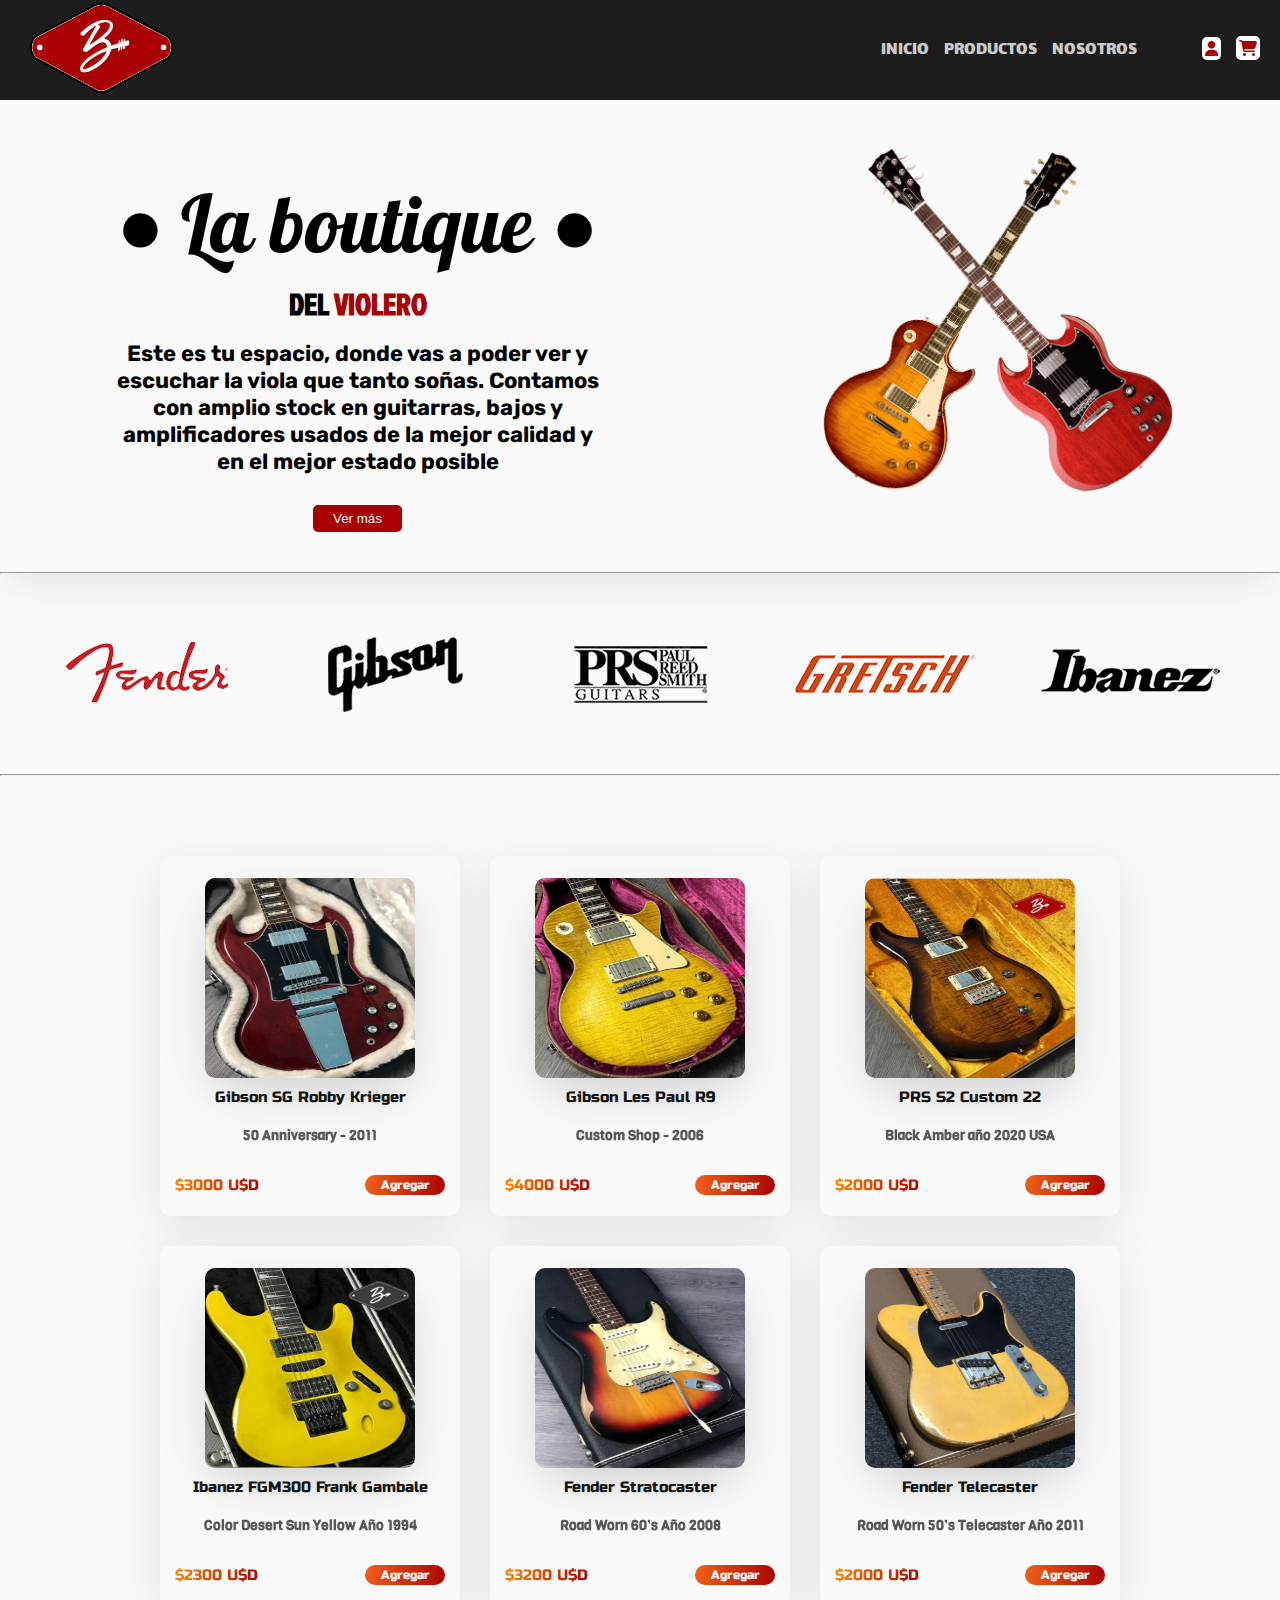
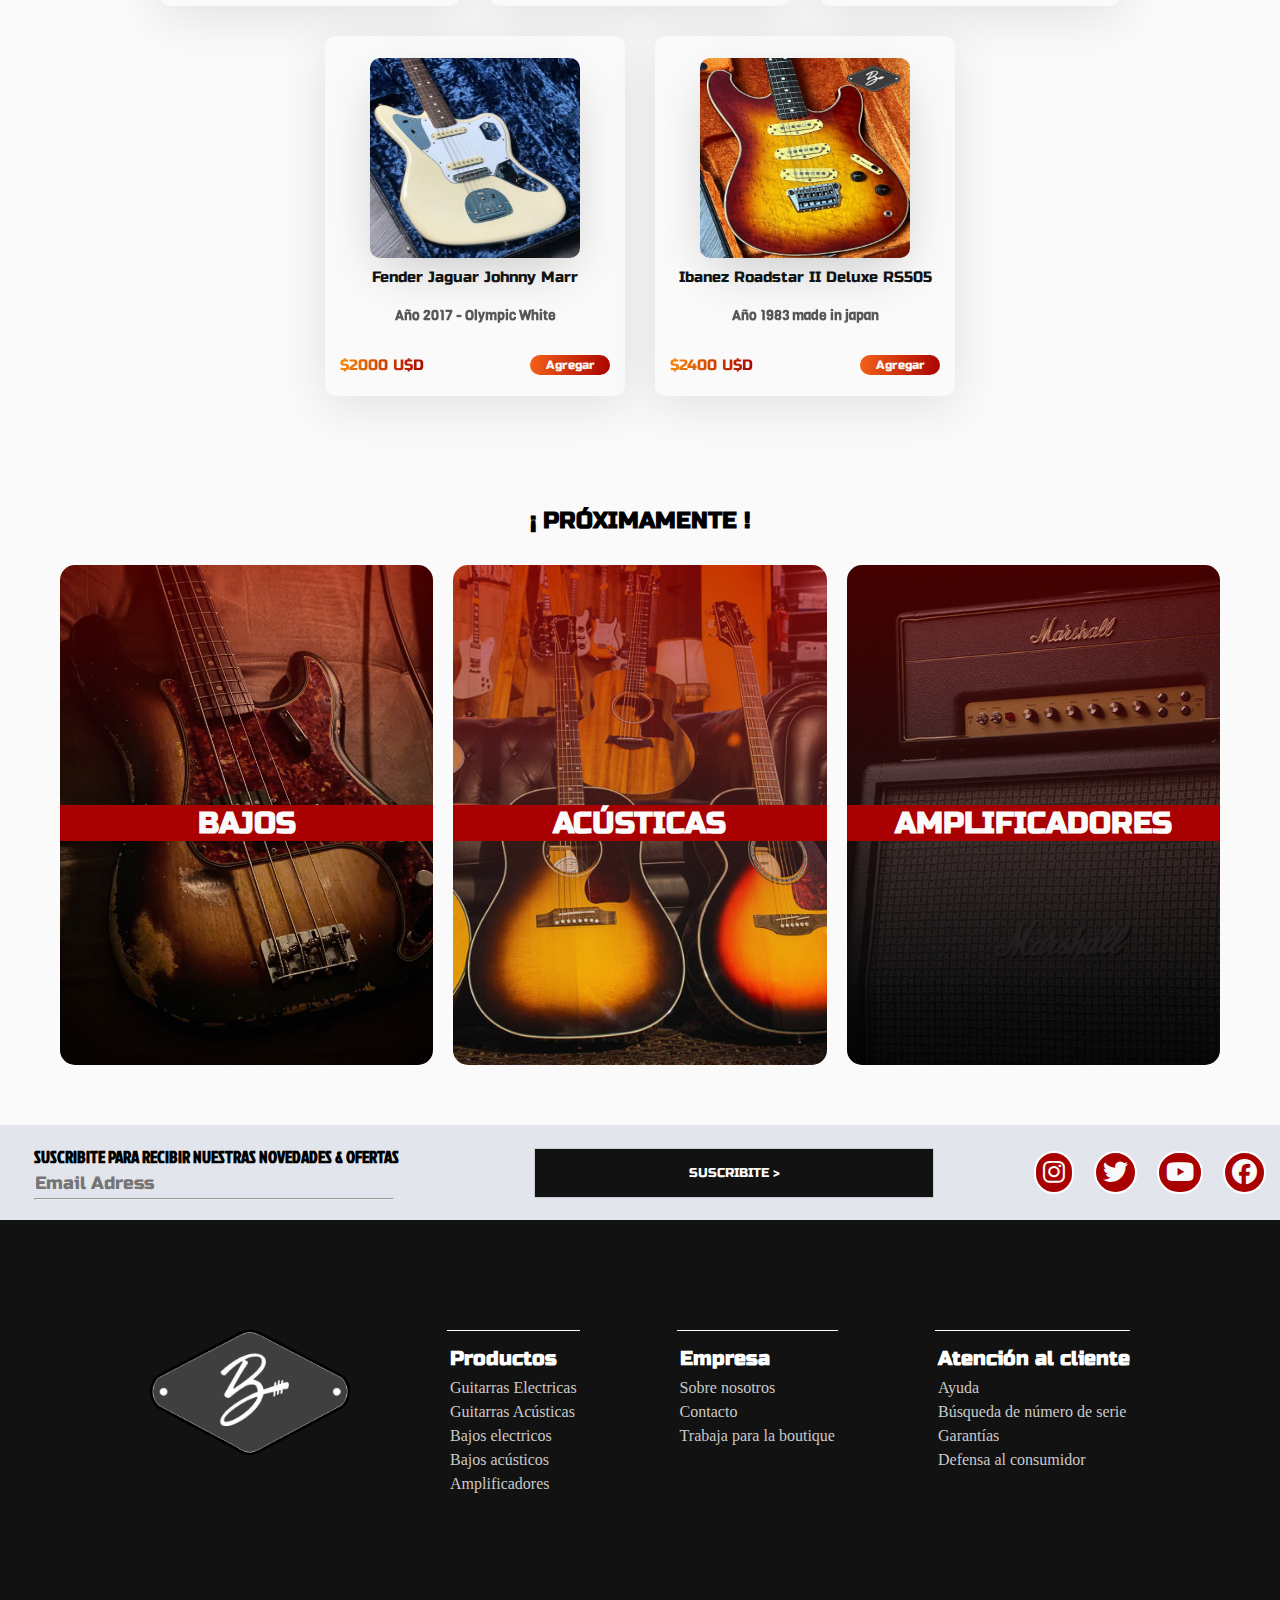
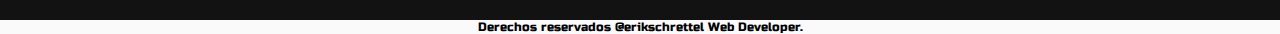
<file: index.html>
<!DOCTYPE html>
<html lang="en">

<head>
    <meta charset="UTF-8">
    <meta http-equiv="X-UA-Compatible" content="IE=edge">
    <meta name="viewport" content="width=device-width, initial-scale=1.0">
    <title>La boutique</title>
    <!-- CSS -->
    <link rel="stylesheet" href="./style.css">
    <link rel="stylesheet" href="./mediaqueries.css">
    <link rel="stylesheet" href="./animations.css">
    <!-- CDN de Font-Awesome -->
    <link rel="stylesheet" href="https://cdnjs.cloudflare.com/ajax/libs/font-awesome/6.1.1/css/all.min.css">
</head>
<body>
    <header class="header">
        <div class="logo-container">
            <img src="./assets/imgs/logo/logo2.png" alt="LaBoutique logo" class="header-logo" href="./index.html">
        </div>
        <!-- Navbar section -->
        <nav class="navbar">
            <div class="menu-label">
                <img src="/assets/imgs/menu.png" class="img-icon" alt="">
            </div>
            <ul class="navbar-list">
                <li><a class="navbar-links" href="./index.html">INICIO</a></li>
                <li><a class="navbar-links" href="#products">PRODUCTOS</a></li>
                <li><a class="navbar-links" href="./404.html">NOSOTROS</a></li>
                <li><a class="navbar-links hidden" href="./user.html">INICAR SESION</a></li>
                <li><a class="navbar-links hidden" href="./register.html">REGISTRARSE</a></li>

            </ul>

        <a href="/user.html"><button class="btn"><i class="fa-solid fa-user"></i></button></a>

        <div class="cart-label">
            <i class="fa-solid fa-cart-shopping cart-icon"></i>
        </div>

        <div class="cart">
            <h2>Tus compras</h2>
            <div class="cart-container"></div>
            <span class="divider"></span>
            <div class="cart-total">
                <p>Total:</p>
                <span class="total">Mucho</span>
            </div>
            <button class="btn-buy">Comprar</button>
            <button class="btn-delete">Vaciar carrito</button>
        </div>
        <div class="overlay"></div>
        </nav>   
    </header>

<hr class="hr">
    <!-- Container -->
    <main>
<!-- Hero -->
<section class="hero-section">
    <div class="description">
        <h1>● La boutique ●</h1>
        <h2>DEL <span>VIOLERO</span></h2>
        <h4>Este es tu espacio, donde vas a poder ver y escuchar la viola que tanto soñas. Contamos con amplio stock en guitarras, bajos y amplificadores usados de la mejor calidad y en el mejor estado posible 
        </h4>
        <a href="#new-products"><button class="btn-ver">Ver más</button></a>
    </div>
    <div class="hero-logo">
        <img src="./assets/imgs/guitars/hero-img.png" alt="gibsonsg" class="hero-img">
    </div>
</section>
<hr class="hr-2">
<section class="products" id="products">
    <div class="categories">
        <!-- <button class="category active">Todas</button> -->
        <button class="category fender" data-category="fender"></button>
        <button class="category gibson" data-category="gibson"></button>
        <button class="category prs" data-category="prs"></button>
        <button class="category gretsch" data-category="gretsch"></button>
        <button class="category ibanez" data-category="ibanez"></button>
    </div>
    <hr class="hr-2">
</section>


<div class="cards-container"></div>

<!-- Nuevos productos, aun no disponibles -->

<article class="new-products" id="new-products">
    <h3>¡ PRÓXIMAMENTE !</h3>
    <div class="next-products">
        <div class="bass-product"><h2>BAJOS</h2></div>
        <div class="acoustic-product"><h2>ACÚSTICAS</h2></div>
        <div class="amps-product"><h2>AMPLIFICADORES</h2></div>
    </div>
</article>

<!-- Sección para recibir novedades -->

<section class="news">
    <div class="form">
        <h3 class="h3">SUSCRIBITE PARA RECIBIR NUESTRAS NOVEDADES & OFERTAS</h3>
        <input type="email" name="email" id="email" placeholder="Email Adress">
        <label for="email"></label>
        <hr>
    </div>
    
    <div class="btn-subs">
        <a href="/register.html"><button type="submit">SUSCRIBITE ></button></a>
    </div>
    <div class="socials">
        
        <a href="https://www.instagram.com/laboutiquedelviolero/" target="_blank"><i class="fa-brands fa-instagram"></i></a>
        <a href="https://twitter.com" target="_blank"><i class="fa-brands fa-twitter"></i></a>
        <a href="https://youtube.com" target="_blank"><i class="fa-brands fa-youtube"></i></a>
        <a href="https://www.facebook.com/laboutiquedelviolero" target="_blank"><i class="fa-brands fa-facebook"></i></a>
        <a href="https://whatsapp.com" target="_blank"><i class="fa-brands fa-whatsapp"></i></a>
    </div>

</section>
</main>


    <!-- Footer -->
    <footer class="footer">
    <div class="description-footer">
        <div class="logo-footer">
            <a href="/index.html"><img src="/assets/imgs/logo/logo3.png" alt=""></a>
        </div>

        <!-- Listas desordenadas -->
        <div class="ul-1">
            <hr class="hr-final">
            <h5>Productos</h5>
            <ul>
                <a href="#products"><li>Guitarras Electricas</li></a>
                <a href="/404.html"><li>Guitarras Acústicas</li></a>
                <a href="/404.html"><li>Bajos electricos</li></a>
                <a href="/404.html"><li>Bajos acústicos</li></a>
                <a href="/404.html"><li>Amplificadores</li></a>
            </ul>
        </div>
        <div class="ul-2">
            <hr class="hr-final">
            <h5>Empresa</h5>
            <ul>
                <a href=""><li>Sobre nosotros</li></a>
                <a href=""><li>Contacto</li></a>
                <a href=""><li>Trabaja para la boutique</li></a>
            </ul>
        </div>
        <div class="ul-3">
            <hr class="hr-final">
            <h5>Atención al cliente</h5>
            <ul>
                <a href=""><li>Ayuda</li></a>
                <a href=""><li>Búsqueda de número de serie</li></a>
                <a href=""><li>Garantías</li></a>
                <a href=""><li>Defensa al consumidor</li></a>
            </ul>
        </div>
    </div>
    </footer>
    <div class="copyright">Derechos reservados @erikschrettel Web Developer.</div>
    <script src="/list.js"></script>
    <script src="/main.js"></script>
</body>
</html>
</file>
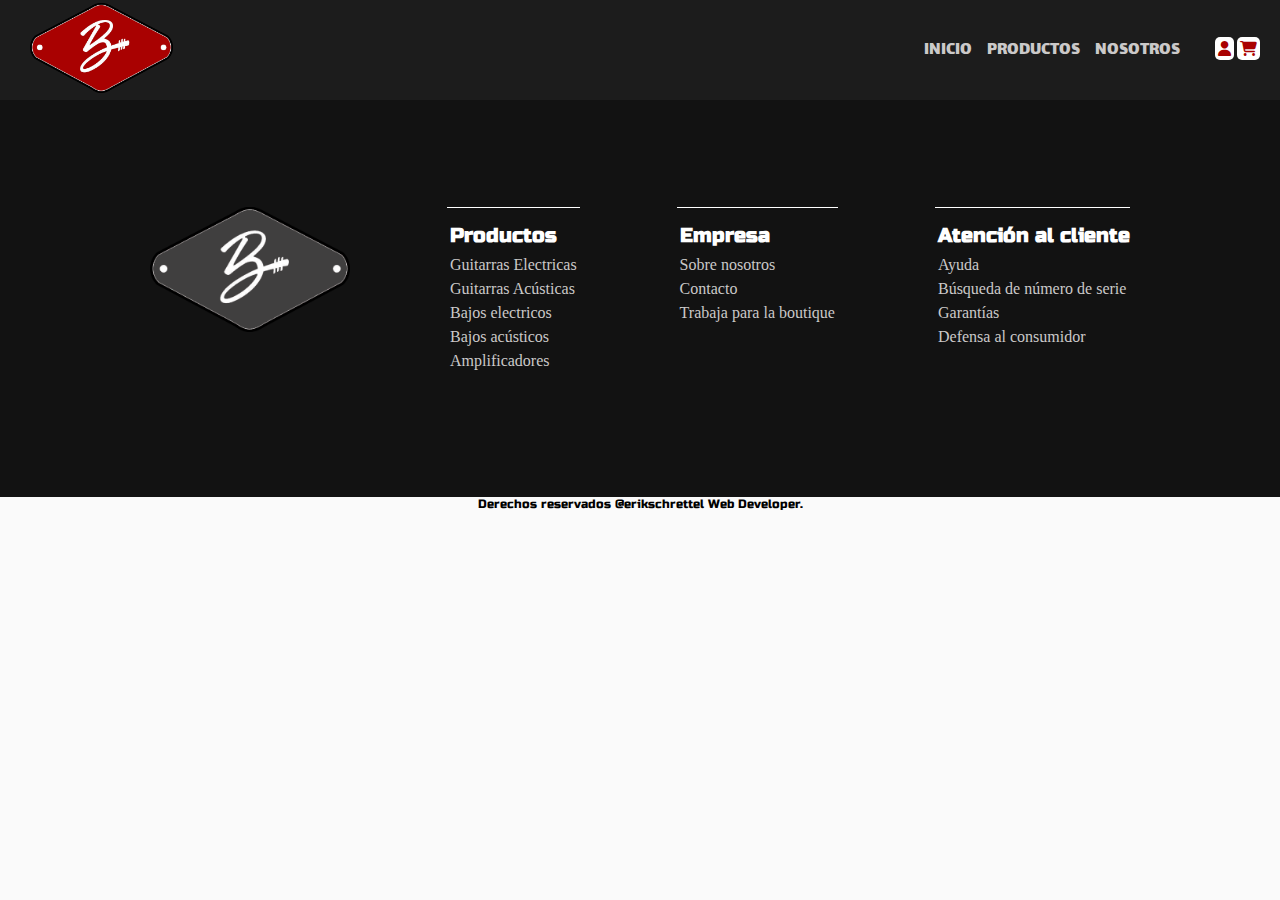
<file: about-us.html>
<!DOCTYPE html>
<html lang="en">
<head>
    <meta charset="UTF-8">
    <meta http-equiv="X-UA-Compatible" content="IE=edge">
    <meta name="viewport" content="width=device-width, initial-scale=1.0">
    <link rel="stylesheet" href="style.css">
    <link rel="stylesheet" href="animations.css">
    <link rel="stylesheet" href="mediaqueries.css">
    <link rel="stylesheet" href="https://cdnjs.cloudflare.com/ajax/libs/font-awesome/6.1.1/css/all.min.css">
    <title>La boutique</title>
</head>
<body>
    <header class="header">
        <!-- Navbar section -->
        <div class="logo-container">
            <img src="./assets/imgs/logo/logo2.png" alt="LaBoutique logo" class="header-logo">
        </div>
        <nav class="navbar">
            <div class="menu-label">
                <i class="fa-solid fa-bars"></i>
            </div>
            <ul class="navbar-list">
                <li><a class="navbar-links" href="./index.html">INICIO</a></li>
                <li><a class="navbar-links" href="#products">PRODUCTOS</a></li>
                <li><a class="navbar-links" href="./about-us.html">NOSOTROS</a></li>
            </ul>

        <!-- Logo -->     
        <div class="buttons">
            <a href="/register.html"><button class="btn"><i class="fa-solid fa-user"></i></button></a>
            <a href="#"><button class="btn"><i class="fa-solid fa-cart-shopping"></i></button></a>
        </div>
        </nav>   
    </header>
<hr class="hr">



<!-- Sección para recibir novedades -->
<section class="news">
    <div class="form">
        <h3 class="h3">SUSCRIBITE PARA RECIBIR NUESTRAS NOVEDADES & OFERTAS</h3>
        <input type="email" name="email" id="email" placeholder="Email Adress">
        <label for="email"></label>
        <hr>
    </div>
    
    <div class="btn-subs">
        <a href="/register.html"><button type="submit">SUSCRIBITE ></button></a>
    </div>
    <div class="socials">
        <h4 class="follow">Sociales:</h4>
        <a href="https://www.instagram.com/laboutiquedelviolero/" target="_blank"><i class="fa-brands fa-instagram"></i></a>
        <a href="https://twitter.com" target="_blank"><i class="fa-brands fa-twitter"></i></a>
        <a href="https://youtube.com" target="_blank"><i class="fa-brands fa-youtube"></i></a>
        <a href="https://www.facebook.com/laboutiquedelviolero" target="_blank"><i class="fa-brands fa-facebook"></i></a>
        <a href="https://whatsapp.com" target="_blank"><i class="fa-brands fa-whatsapp"></i></a>
    </div>
</section>
</main>


    <!-- Footer -->
    <footer class="footer">
    <div class="description-footer">
        <div class="logo-footer">
            <a href="/index.html"><img src="/assets/imgs/logo/logo3.png" alt=""></a>
        </div>

        <!-- Listas desordenadas -->
        <div class="ul-1">
            <hr class="hr-final">
            <h5>Productos</h5>
            <ul>
                <a href="#products"><li>Guitarras Electricas</li></a>
                <a href="/404.html"><li>Guitarras Acústicas</li></a>
                <a href="/404.html"><li>Bajos electricos</li></a>
                <a href="/404.html"><li>Bajos acústicos</li></a>
                <a href="/404.html"><li>Amplificadores</li></a>
            </ul>
        </div>
        <div class="ul-2">
            <hr class="hr-final">
            <h5>Empresa</h5>
            <ul>
                <a href=""><li>Sobre nosotros</li></a>
                <a href=""><li>Contacto</li></a>
                <a href=""><li>Trabaja para la boutique</li></a>
            </ul>
        </div>
        <div class="ul-3">
            <hr class="hr-final">
            <h5>Atención al cliente</h5>
            <ul>
                <a href=""><li>Ayuda</li></a>
                <a href=""><li>Búsqueda de número de serie</li></a>
                <a href=""><li>Garantías</li></a>
                <a href=""><li>Defensa al consumidor</li></a>
            </ul>
        </div>
    </div>
    </footer>
    <div class="copyright"> Derechos reservados @erikschrettel Web Developer.</div>
    <script src="/list.js"></script>
    <script src="/main.js"></script>
</body>
</html>
</file>
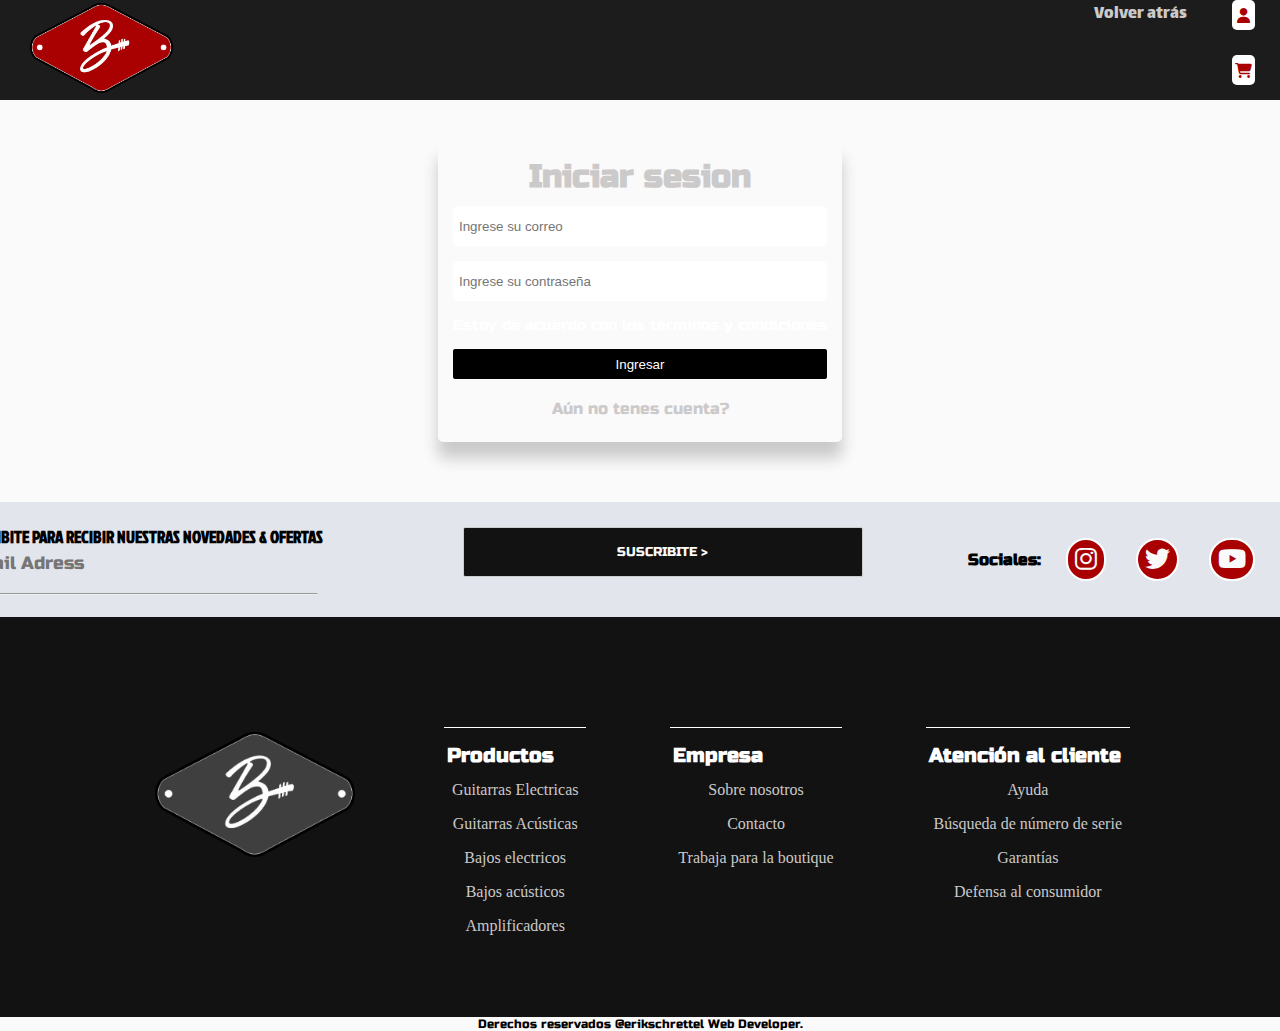
<file: index2.html>
<!DOCTYPE html>
<html lang="en">
<head>
    <meta charset="UTF-8">
    <meta http-equiv="X-UA-Compatible" content="IE=edge">
    <meta name="viewport" content="width=device-width, initial-scale=1.0">
    <link rel="stylesheet" href="style.css">
    <link rel="stylesheet" href="register.css">
    <link rel="stylesheet" href="404.css">
    <link rel="stylesheet" href="animations.css">
    <link rel="stylesheet" href="mediaqueries.css">
    <link rel="stylesheet" href="https://cdnjs.cloudflare.com/ajax/libs/font-awesome/6.1.1/css/all.min.css">
    <title>La boutique</title>
</head>
<body>
    <header class="header">
        <!-- Navbar section -->
        <div class="logo-container">
            <img src="./assets/imgs/logo/logo2.png" alt="LaBoutique logo" class="header-logo">
        </div>
        <nav class="navbar">
            <div class="menu-label">
                <i class="fa-solid fa-bars"></i>
            </div>
            <ul class="navbar-list">
                <li><a class="navbar-links" href="./index.html">Volver atrás</a></li>
            </ul>

        <!-- Logo -->     
        <div class="buttons">
            <a href="/register.html"><button class="btn"><i class="fa-solid fa-user"></i></button></a>
            <a href="#"><button class="btn"><i class="fa-solid fa-cart-shopping"></i></button></a>
        </div>
        </nav>   
    </header>
<hr class="hr">

<article class="register">
    <form action="">
        <h1>Iniciar sesion</h1>
        <input type="email" placeholder="Ingrese su correo" id="">
        <input type="password" placeholder="Ingrese su contraseña" id="">
        <p class="acuerdo">Estoy de acuerdo con los términos y condiciones</p>
        <button>Ingresar</button>
        <p class="link"><a href="#">Aún no tenes cuenta?</a></p>
    </form>
</article>

<!-- Sección para recibir novedades -->
<section class="news">
    <div class="form">
        <h3 class="h3">SUSCRIBITE PARA RECIBIR NUESTRAS NOVEDADES & OFERTAS</h3>
        <input type="email" name="email" id="email" placeholder="Email Adress">
        <label for="email"></label>
        <hr>
    </div>
    
    <div class="btn-subs">
        <a href="/register.html"><button type="submit">SUSCRIBITE ></button></a>
    </div>
    <div class="socials">
        <h4 class="follow">Sociales:</h4>
        <a href="https://www.instagram.com/laboutiquedelviolero/" target="_blank"><i class="fa-brands fa-instagram"></i></a>
        <a href="https://twitter.com" target="_blank"><i class="fa-brands fa-twitter"></i></a>
        <a href="https://youtube.com" target="_blank"><i class="fa-brands fa-youtube"></i></a>
        <a href="https://www.facebook.com/laboutiquedelviolero" target="_blank"><i class="fa-brands fa-facebook"></i></a>
        <a href="https://whatsapp.com" target="_blank"><i class="fa-brands fa-whatsapp"></i></a>
    </div>
</section>
</main>


    <!-- Footer -->
    <footer class="footer">
    <div class="description-footer">
        <div class="logo-footer">
            <a href="/index.html"><img src="/assets/imgs/logo/logo3.png" alt=""></a>
        </div>

        <!-- Listas desordenadas -->
        <div class="ul-1">
            <hr class="hr-final">
            <h5>Productos</h5>
            <ul>
                <a href="#products"><li>Guitarras Electricas</li></a>
                <a href="/404.html"><li>Guitarras Acústicas</li></a>
                <a href="/404.html"><li>Bajos electricos</li></a>
                <a href="/404.html"><li>Bajos acústicos</li></a>
                <a href="/404.html"><li>Amplificadores</li></a>
            </ul>
        </div>
        <div class="ul-2">
            <hr class="hr-final">
            <h5>Empresa</h5>
            <ul>
                <a href=""><li>Sobre nosotros</li></a>
                <a href=""><li>Contacto</li></a>
                <a href=""><li>Trabaja para la boutique</li></a>
            </ul>
        </div>
        <div class="ul-3">
            <hr class="hr-final">
            <h5>Atención al cliente</h5>
            <ul>
                <a href=""><li>Ayuda</li></a>
                <a href=""><li>Búsqueda de número de serie</li></a>
                <a href=""><li>Garantías</li></a>
                <a href=""><li>Defensa al consumidor</li></a>
            </ul>
        </div>
    </div>
    </footer>
    <div class="copyright"> Derechos reservados @erikschrettel Web Developer.</div>
    <script src="/list.js"></script>
    <script src="/main.js"></script>
</body>
</html>
</file>
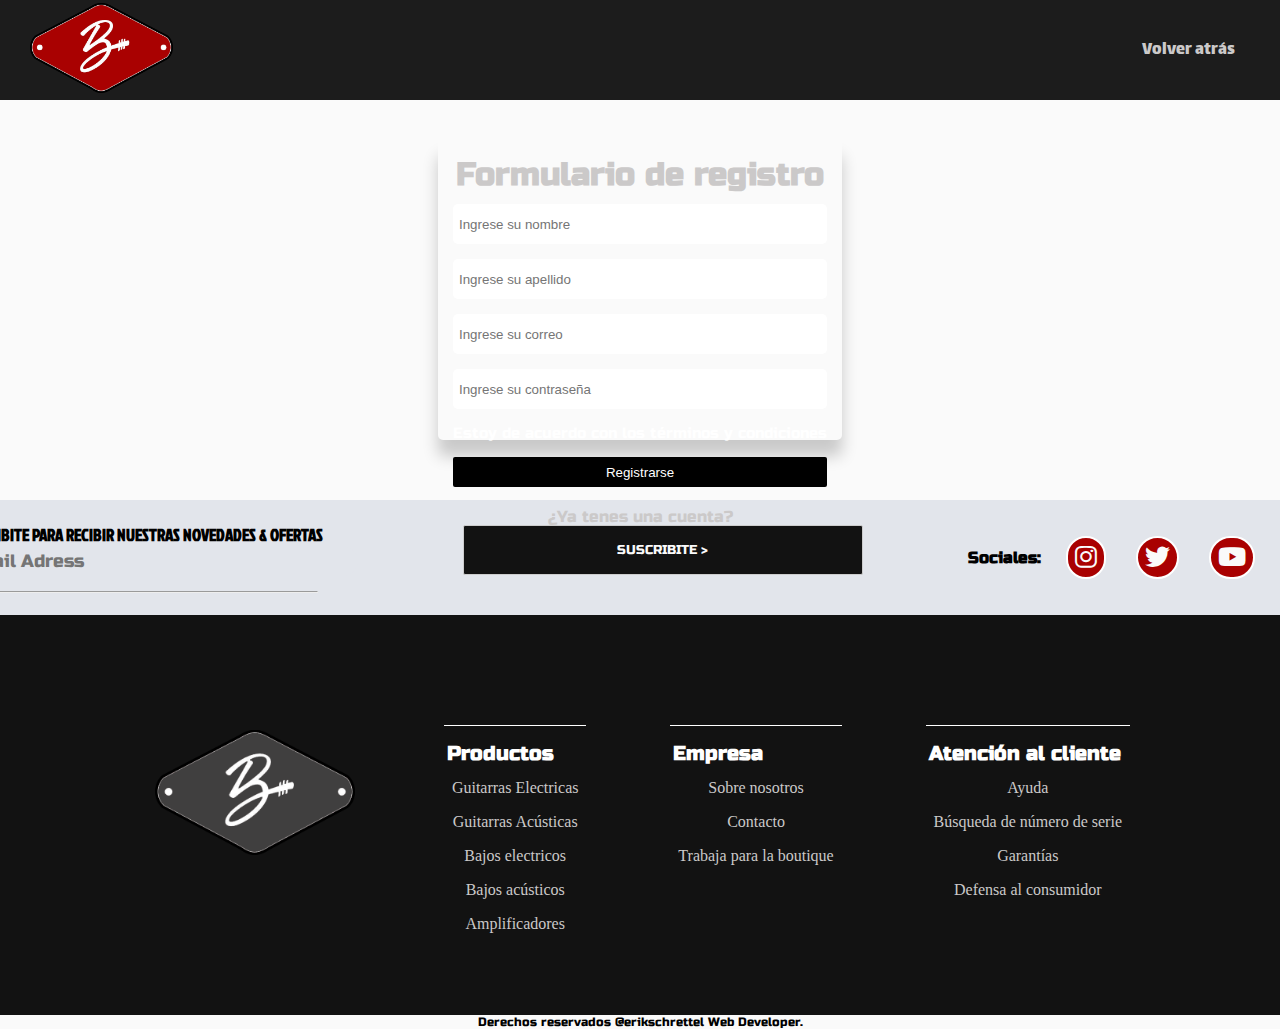
<file: register.html>
<!DOCTYPE html>
<html lang="en">
<head>
    <meta charset="UTF-8">
    <meta http-equiv="X-UA-Compatible" content="IE=edge">
    <meta name="viewport" content="width=device-width, initial-scale=1.0">
    <link rel="stylesheet" href="register.css">
    <link rel="stylesheet" href="style.css">
    <link rel="stylesheet" href="404.css">
    <link rel="stylesheet" href="animations.css">
    <link rel="stylesheet" href="mediaqueries.css">
    <link rel="stylesheet" href="https://cdnjs.cloudflare.com/ajax/libs/font-awesome/6.1.1/css/all.min.css">
    <title>La boutique</title>
</head>
<body>
    <header class="header">
        <!-- Navbar section -->
        <div class="logo-container">
            <img src="./assets/imgs/logo/logo2.png" alt="LaBoutique logo" class="header-logo">
        </div>
        <nav class="navbar">
            <div class="menu-label">
                <img src="/assets/imgs/menu.png" class="img-icon" alt="">
            </div>
            <ul class="navbar-list">
                <li><a class="navbar-links" href="./index.html">Volver atrás</a></li>
            </ul>
        </nav>   
    </header>

<article class="register">
    <form action="">
        <h1>Formulario de registro</h1>
        <input type="text" placeholder="Ingrese su nombre" id="">
        <input type="text" placeholder="Ingrese su apellido" id="">
        <input type="email" placeholder="Ingrese su correo" id="">
        <input type="password" placeholder="Ingrese su contraseña" id="">
        <p class="acuerdo">Estoy de acuerdo con los términos y condiciones</p>
        <button>Registrarse</button>
        <a href="user.html">¿Ya tenes una cuenta?</a>
    </form>
</article>

<!-- Sección para recibir novedades -->
<section class="news">
    <div class="form">
        <h3 class="h3">SUSCRIBITE PARA RECIBIR NUESTRAS NOVEDADES & OFERTAS</h3>
        <input type="email" name="email" id="email" placeholder="Email Adress">
        <label for="email"></label>
        <hr>
    </div>
    
    <div class="btn-subs">
        <a href="/register.html"><button type="submit">SUSCRIBITE ></button></a>
    </div>
    <div class="socials">
        <h4 class="follow">Sociales:</h4>
        <a href="https://www.instagram.com/laboutiquedelviolero/" target="_blank"><i class="fa-brands fa-instagram"></i></a>
        <a href="https://twitter.com" target="_blank"><i class="fa-brands fa-twitter"></i></a>
        <a href="https://youtube.com" target="_blank"><i class="fa-brands fa-youtube"></i></a>
        <a href="https://www.facebook.com/laboutiquedelviolero" target="_blank"><i class="fa-brands fa-facebook"></i></a>
        <a href="https://whatsapp.com" target="_blank"><i class="fa-brands fa-whatsapp"></i></a>
    </div>
</section>
</main>


    <!-- Footer -->
    <footer class="footer">
    <div class="description-footer">
        <div class="logo-footer">
            <a href="/index.html"><img src="/assets/imgs/logo/logo3.png" alt=""></a>
        </div>

        <!-- Listas desordenadas -->
        <div class="ul-1">
            <hr class="hr-final">
            <h5>Productos</h5>
            <ul>
                <a href="#products"><li>Guitarras Electricas</li></a>
                <a href="/404.html"><li>Guitarras Acústicas</li></a>
                <a href="/404.html"><li>Bajos electricos</li></a>
                <a href="/404.html"><li>Bajos acústicos</li></a>
                <a href="/404.html"><li>Amplificadores</li></a>
            </ul>
        </div>
        <div class="ul-2">
            <hr class="hr-final">
            <h5>Empresa</h5>
            <ul>
                <a href=""><li>Sobre nosotros</li></a>
                <a href=""><li>Contacto</li></a>
                <a href=""><li>Trabaja para la boutique</li></a>
            </ul>
        </div>
        <div class="ul-3">
            <hr class="hr-final">
            <h5>Atención al cliente</h5>
            <ul>
                <a href=""><li>Ayuda</li></a>
                <a href=""><li>Búsqueda de número de serie</li></a>
                <a href=""><li>Garantías</li></a>
                <a href=""><li>Defensa al consumidor</li></a>
            </ul>
        </div>
    </div>
    </footer>
    <div class="copyright"> Derechos reservados @erikschrettel Web Developer.</div>
    <script src="/list.js"></script>
    <script src="/main.js"></script>
</body>
</html>
</file>
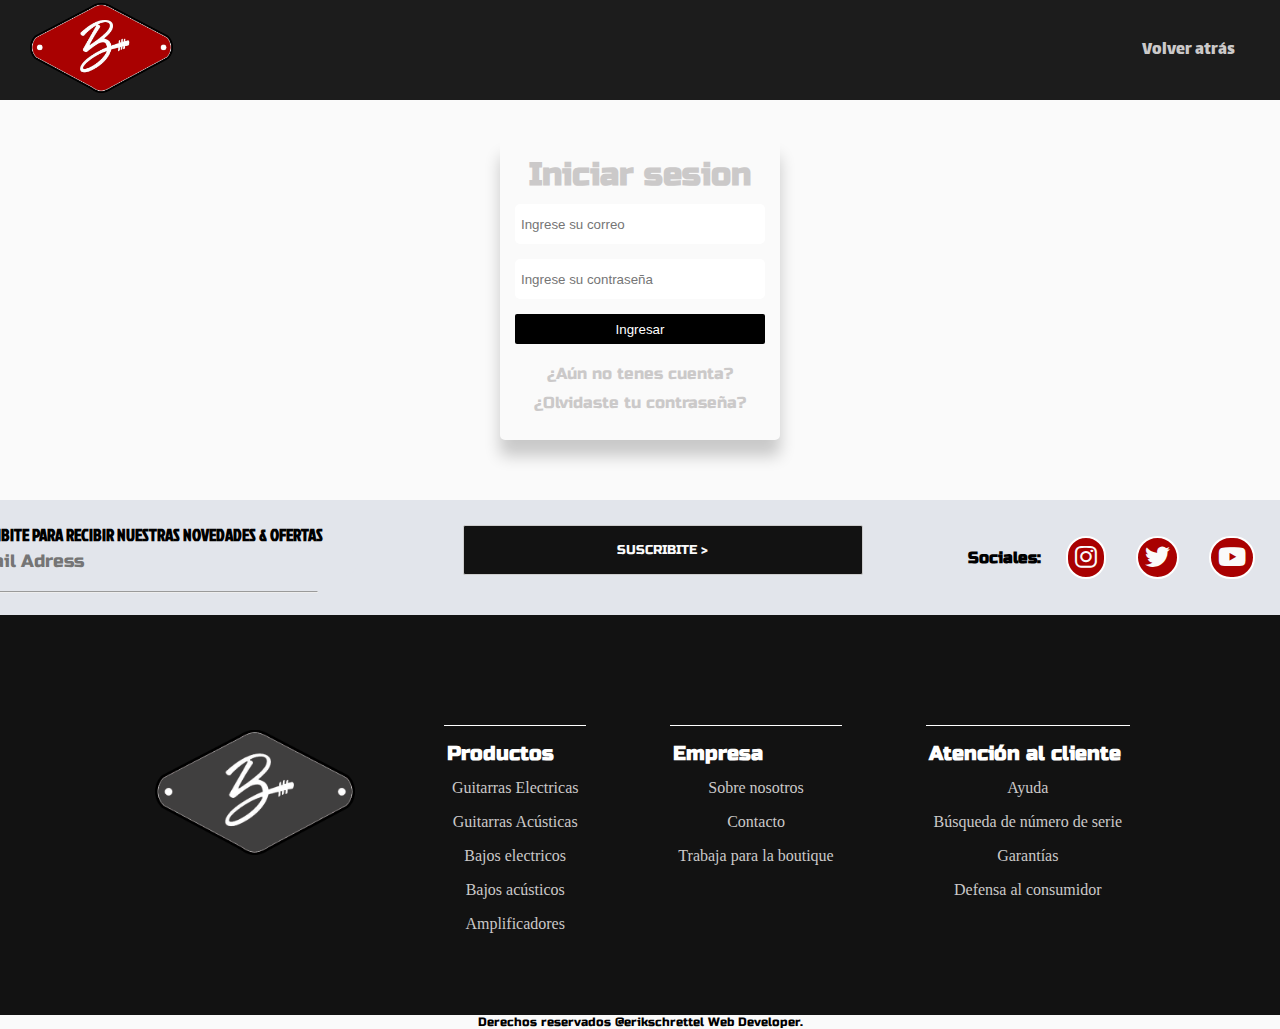
<file: user.html>
<!DOCTYPE html>
<html lang="en">
<head>
    <meta charset="UTF-8">
    <meta http-equiv="X-UA-Compatible" content="IE=edge">
    <meta name="viewport" content="width=device-width, initial-scale=1.0">
    <link rel="stylesheet" href="style.css">
    <link rel="stylesheet" href="register.css">
    <link rel="stylesheet" href="404.css">
    <link rel="stylesheet" href="animations.css">
    <link rel="stylesheet" href="mediaqueries.css">
    <link rel="stylesheet" href="https://cdnjs.cloudflare.com/ajax/libs/font-awesome/6.1.1/css/all.min.css">
    <title>La boutique</title>
</head>
<body>
    <header class="header">
        <!-- Navbar section -->
        <div class="logo-container">
            <img src="./assets/imgs/logo/logo2.png" alt="LaBoutique logo" class="header-logo">
        </div>
        <nav class="navbar">
            <div class="menu-label">
                <img src="/assets/imgs/menu.png" class="img-icon" alt="">
            </div>
            <ul class="navbar-list">
                <li><a class="navbar-links" href="./index.html">Volver atrás</a></li>
            </ul>
        </nav>   
    </header>

<article class="register">
    <form action="">
        <h1>Iniciar sesion</h1>
        <input type="email" placeholder="Ingrese su correo" id="">
        <input type="password" placeholder="Ingrese su contraseña" id="">
        <button>Ingresar</button>
        <a href="./register.html">¿Aún no tenes cuenta?</a>
        <a href="#">¿Olvidaste tu contraseña?</a>
    </form>
</article>

<!-- Sección para recibir novedades -->
<section class="news">
    <div class="form">
        <h3 class="h3">SUSCRIBITE PARA RECIBIR NUESTRAS NOVEDADES & OFERTAS</h3>
        <input type="email" name="email" id="email" placeholder="Email Adress">
        <label for="email"></label>
        <hr>
    </div>
    
    <div class="btn-subs">
        <a href="/register.html"><button type="submit">SUSCRIBITE ></button></a>
    </div>
    <div class="socials">
        <h4 class="follow">Sociales:</h4>
        <a href="https://www.instagram.com/laboutiquedelviolero/" target="_blank"><i class="fa-brands fa-instagram"></i></a>
        <a href="https://twitter.com" target="_blank"><i class="fa-brands fa-twitter"></i></a>
        <a href="https://youtube.com" target="_blank"><i class="fa-brands fa-youtube"></i></a>
        <a href="https://www.facebook.com/laboutiquedelviolero" target="_blank"><i class="fa-brands fa-facebook"></i></a>
        <a href="https://whatsapp.com" target="_blank"><i class="fa-brands fa-whatsapp"></i></a>
    </div>
</section>
</main>


    <!-- Footer -->
    <footer class="footer">
    <div class="description-footer">
        <div class="logo-footer">
            <a href="/index.html"><img src="/assets/imgs/logo/logo3.png" alt=""></a>
        </div>

        <!-- Listas desordenadas -->
        <div class="ul-1">
            <hr class="hr-final">
            <h5>Productos</h5>
            <ul>
                <a href="#products"><li>Guitarras Electricas</li></a>
                <a href="/404.html"><li>Guitarras Acústicas</li></a>
                <a href="/404.html"><li>Bajos electricos</li></a>
                <a href="/404.html"><li>Bajos acústicos</li></a>
                <a href="/404.html"><li>Amplificadores</li></a>
            </ul>
        </div>
        <div class="ul-2">
            <hr class="hr-final">
            <h5>Empresa</h5>
            <ul>
                <a href=""><li>Sobre nosotros</li></a>
                <a href=""><li>Contacto</li></a>
                <a href=""><li>Trabaja para la boutique</li></a>
            </ul>
        </div>
        <div class="ul-3">
            <hr class="hr-final">
            <h5>Atención al cliente</h5>
            <ul>
                <a href=""><li>Ayuda</li></a>
                <a href=""><li>Búsqueda de número de serie</li></a>
                <a href=""><li>Garantías</li></a>
                <a href=""><li>Defensa al consumidor</li></a>
            </ul>
        </div>
    </div>
    </footer>
    <div class="copyright"> Derechos reservados @erikschrettel Web Developer.</div>
    <script src="/list.js"></script>
    <script src="/main.js"></script>
</body>
</html>
</file>
<file: style.css>
@import url('https://fonts.googleapis.com/css2?family=Anton&family=Archivo+Black&family=Jockey+One&family=Lalezar&family=Montserrat:wght@600;700&family=Oleo+Script&family=Pattaya&family=Rubik:wght@700&family=Russo+One&family=Viga&display=swap');

* {
    margin: 0;
    padding: 0;
    box-sizing: border-box;
    list-style-type: none;
    text-decoration: none;
}

body {
    background-color: #fafafa;
    font-family: 'Russo One';
    text-decoration: none;
    list-style-type: none;
    
}

.header {
    background-color: #1c1c1c;
    height: 100px;
    width: 100%;
    display: flex;
    justify-content: space-between;
    align-items: center;
    z-index: 999;
    padding: 0 0 0 30px;
    top: 0;
    position: fixed;
}

.logo-container img{
    height: 90px;
    width: auto; 
    cursor: pointer; 
    transition: all 0.4s;
}

.header .logo-container img:hover{
    transform: scale(0.9);
}

.navbar, .navbar-list {
    display: flex;
    font-size: 18px;
    font-family: 'Lalezar';
    gap: 15px;
    padding: 0 20px 0 0;
}

a {
    color: #cbc9c9;
    font-weight: 400;
}

.navbar-list a:after {
    content:"";
    position: absolute;
    background-color: #a90101;
    height: 3px;
    width: 0;
    left: 0px;
    bottom: -8px;
    transition: 0.3s;
}

.navbar-list a:hover:after{
    width: 100%;
}

.navbar-list a:hover {
    color: white;
}

.hidden {
    display: none;
}

.cart-icon {
    background-color: white;
    color: #a90101;
    font-size: 16px;
    border-radius: 5px;
    padding: 4px 3px;
    cursor: pointer;
    border: none;
}

.cart-icon:hover{
    color:white;
    background-color: #a90101;
}
/* MENU HAMBURGUESA Y CARRITO */

.menu-label {
    display: none;
}

/*carrito*/
.cart {
    position: absolute;
    top: 100px;
    right: 0;
    padding: 20px 30px;
    border-left: 1px solid black;
    border-bottom: 1px solid black;
    background: #fafafa;
    display: flex;
    flex-direction: column;
    gap: 30px;
    height: calc(100vh - 65px);
    overflow-y: scroll;
    z-index: 2;
    min-width: 375px;
    transform: translate(200%);
    transition: all 0.5s cubic-bezier(0.92, 0.01, 0.35, 0.99);
}

.cart-container {
    display: flex;
    flex-direction: column;
    gap: 30px;
}

/*OCULTAR BARRA DE SCROLL DEL CARRITO*/

.cart::-webkit-scrollbar {
    display: none;
}

.cart h2 {
    color: black;
    font-size: 20px;
    font-weight: 600;
}

.cart-item {
    display: flex;
    align-items: center;
    justify-content: space-between;
    gap: 20px;
    background-color: #2323234e;
    padding: 20px;
    border: 1px solid var(--electric);
    border-radius: 10px;
}

.cart-item img {
    height: 65px;
    width: 65px;
}

.item-info {
    display: flex;
    flex-direction: column;
    min-width: 110px;
}

.item-title {
    color: var(--text-white);
    font-weight: 600;
    font-size: 14px;
}

.item-bid {
    color: var(--text-gray);
    font-weight: 300;
    font-size: 12px;
}

.item-price {
    background: linear-gradient(to right, #30cfd0, #c43ad6);
    background-clip: text;
    color: transparent;
    -webkit-background-clip: text;
    font-size: 16px;
    font-weight: 800;
}

.item-handler {
    display: flex;
    align-items: center;
    justify-content: center;
    gap: 20px;
}

.quantity-handler {
    display: flex;
    justify-content: center;
    align-items: center;
    padding: 2px 8px;
    border-radius: 5px;
    color: var(--text-white);
    font-weight: 400;
}

.item-quantity {
    color: var(--text-gray);
}

.up {
    border: 1px solid var(--electric);
}

.down {
    background-color: var(--secondary);
    border: 1px solid var(--electric);
}

.divider {
    margin-top: 20px;
    border: 0.5px solid var(--electric);
    width: 100%;
}

.cart-total {
    display: flex;
    justify-content: space-between;
    align-items: baseline;
    width: 100%;
}

.cart-total p {
    color: var(--text-white);
    font-weight: 700;
}

.cart-total span {
    color: var(--text-white);
    font-weight: 400;
    font-size: 18px;
}


.btn-buy {
    background-color: #a90101;
    color: white;
    font-size: 15px;
    border-radius: 5px;
    padding: 3px 3px;
    cursor: pointer;
    border: none;
}

.btn-delete {
    background-color: #a90101;
    color: white;
    font-size: 15px;
    border-radius: 5px;
    padding: 3px 3px;
    cursor: pointer;
    border: none;
}

/* Toggle del carrito */

.open-cart{
    transform: translate(0%);
    transition: all 0.5s cubic-bezier(0.92, 0.01, 0.35, 0.99);
}

/* Register & Cart buttons */

.btn {
    background-color: white;
    color: #a90101;
    font-size: 15px;
    border-radius: 5px;
    padding: 3px 3px;
    cursor: pointer;
    border: none;
}

.btn:hover{
    color:white;
    background-color: #a90101;
}


/* Hero Section */

.hero-section {
    margin: 70px 0 0 0;
    background-color:  #fafafa;
    width: 100%;
    height: 500px;
    display: flex;
    justify-content: space-around;
    align-items: center;
    text-align: center;
    box-shadow: rgba(0, 0, 0, 0.1) 0px 18px 40px -10px;
}

.description {
    background-color: #fafafa;
    max-width: 500px;
    height: 300px;
}

.description h1 {
    font-family: 'Pattaya';
    font-weight: 550;
    font-size: 80px;
}

.description h2 {
    font-family: 'Jockey One';
    font-size: 30px;
    padding: 0 0 15px 0;
}

.description h4 {
    font-family: 'Rubik';
    font-size: 22px;
    font-weight: 700;
    text-align: center;
}

.description span {
    color:#a90101;
}

.btn-ver {
    margin: 30px 0;
    padding: 6px 20px;
    border-radius: 5px;
    color: #fafafa;
    border: none;
    background-color: #a90101;
    transition: all 0.1s;
}

.btn-ver:hover {
    background-color: red;
    color: white;
    font-size: 15px;
    transform: scale(1)
}

.hero-img {
    width: 350px;
}

.hr-2 {
    width: 100%;
}



/* Categories products */

.categories {
    display: flex;
    justify-content: space-between;
    align-items: center;
    margin: 0 auto;
    padding: 50px;
}

.category {
    cursor: pointer;
    transition: all 0.2s;
}

.category:hover {
    transform: scale(1.1);
}


/* Proximamente */

.new-products {
    padding: 30px;
    font-size: 20px;
    text-align: center;
    
}

.next-products {
    display: flex;
    justify-content: center;
    align-items: center;
    gap: 20px;
    padding: 30px;
    
}

.next-products h2 { 
    color: #fafafa;
    display: flex;
    justify-content: center;
    position: relative;
    top: 240px;
    background-color: #a90101;
}

.bass-product{
    background-image: url(./assets/imgs/logo/bajo.jpg);
    background-repeat: no-repeat;
    background-size: cover;
    width: 450px;
    height: 500px;
    border-radius: 15px;
}

.acoustic-product {
    background-image: url(./assets/imgs/logo/ACUSTICAS_A_PRUEBA.jpg);
    background-repeat: no-repeat;
    background-size: cover;
    width: 450px;
    height: 500px;
    border-radius: 15px;
}

.amps-product {
    background-image: url(./assets/imgs/logo/marshall.jpg);
    background-repeat: no-repeat;
    background-size: cover;
    width: 450px;
    height: 500px;
    border-radius: 15px;
}


/* News */

.h3 {
    font-size: 17px;
    font-family: 'Jockey One';
}

.news {
    background-color: #e2e5eb;
    width: 100%;
    padding: 20px 0 20px 80px;
    display: flex;
    align-items: center;
    justify-content: center;
    flex-direction: row;
    gap: 100px;
}


.form input{
    background-color: #e2e5eb;
    width: 400px;
    height: 30px;
    border: solid 1px #e2e5eb;
    border-radius: 30px;
    outline: none;
    font-size: 18px;
    font-family: 'Russo One';
}

.form hr {
    width: 90%;
}

.btn-subs {
display: flex;
justify-content: center;
align-items: center;
}

.btn-subs button {
    cursor: pointer;
    background-color: #121212;
    color: #fafafa;
    font-family: 'Russo One';
    width: 400px;
    height: 50px;
    border: solid 1px #ccc;
}

.socials {
    display: flex;
    justify-content: center;
    align-items: center;
    gap: 20px;
}

.socials i{
    background-color: #a90101;
    border-radius: 50px;
    border: 2px solid white;
    padding: 7px 7px;
    color: #fafafa;
    font-size: 25px;
}

.socials i:hover {
    background-color: red;
}



/* Footer */

.footer {
    background-color: #121212;
    width: 100%;
    height: 400px;
    padding: 50px 0;
}

.description-footer {
    padding: 60px 150px;
    display: flex;
    justify-content: space-between;
    text-align: baseline;
}

.logo-footer img {
    width: 200px;
}

.footer .description-footer h5{
padding: 15px 0 5px 3px;
font-size: 20px;
color: white;
}

.footer .description-footer li{
    padding: 3px;
    font-size: 16px;
    font-family: Verdana, Geneva, Tahoma, sans-serif2;
}

/* HR links footer */ 

.ul-1 .hr-final {
width: 100%;
height: 1px;
border: none;
background-color: white;
}


.ul-2 .hr-final {
width: 100%;
height: 1px;
border: none;
background-color: white;
}


.ul-3 .hr-final {
width: 100%;
height: 1px;
border: none;
background-color: white;
}

/* Logo boutique+hover */

.description-footer .logo-footer img{
    cursor: pointer; 
    transition: all 0.4s;
    position: relative;

}

.description-footer .logo-footer img:hover{
    transform: scale(1.1);
}

/* Hover footer links */

.ul-1 a:hover{
 color: white;
}

.ul-2 a:hover {
    color: white;
}

.ul-3 a:hover {
    color: white;
}


/* Cards */

.img{
    width: 210px;
    height: 200px;
    margin: 0 auto;
    border-radius: 10px;
    box-shadow: rgba(0, 0, 0, 0.2) 0px 18px 50px -10px;
}

.cards-p{
    background-color: #fafafa;
    box-shadow: rgba(0, 0, 0, 0.1) 0px 10px 50px;    
    display: flex;
    justify-content: center; 
    flex-direction: column;
    width: 300px;
    height: 360px;
    border-radius: 10px;
    padding: 0 15px;
}

.price {
    font-size: 15px;
    background: linear-gradient(98.81deg, #fc8c03 -0.82%, #a90101 101.53%);
    -webkit-background-clip: text;
    -webkit-text-fill-color: transparent;
    background-clip: text;
}

/* .btn-load {
    display: flex;
    margin: 0 auto;
} */

.btns-add {
    display: flex;
    align-items: center;
    justify-content: center;
    background: linear-gradient(98.81deg, rgb(244, 98, 24) -0.82%, #a90101 101.53%);
    border-radius: 15px;
    width: 80px;
    height: 20px;
    font-family: 'Russo One';
    font-size: 12px;
    color: #fafafa;
    cursor: pointer;
    border: none;
}

.div-price-btn {
    display: flex;
    flex-direction: row;
    justify-content: space-between;
    align-items: center;
    padding: 30px 0 0 0;
}

.title-guitar {
    color: #121314;
    display: flex;
    justify-content: center;
    align-items: center;
    font-family: 'Russo one';
    font-style: normal;
    font-weight: 500;
    font-size: 15px;
    padding: 10px 0 0 0;
}

.description-guitar {
    padding: 20px 0 0 0;
    color: #121314;
    display: flex;
    justify-content: center;
    align-items: center;
    font-family: 'Viga';
    font-size: 14px;
    opacity: 0.7;
}

.cards-container {
    background-color: #fafafa;
    display: flex;
    justify-content: center;
    align-items: center;
    flex-wrap: wrap;
    width: 100%;
    padding: 80px;
    gap: 30px;
    
    /* Box-shadow lindo en "proximos productos"
    /* box-shadow: 11px 28px 50px rgba(249, 2, 2, 0.2); */
}

/* buttons categories */

.category {
    border: none;
    border-radius: 9px;
}

.gibson {
    background-image: url(./assets/imgs/logo/gibson.png);
    background-repeat: no-repeat;
    background-position: center;
    background-color: #fafafa;
    height: 100px;
    width: 200px;
}

.fender {
    background-image: url(/assets/imgs/logo/fender.png);
    background-repeat: no-repeat;
    background-position: center;
    background-color: #fafafa;
    height: 100px;
    width: 200px;
}

.prs {
    background-image: url(/assets/imgs/logo/Prs_guitars_logo.png);
    background-repeat: no-repeat;
    background-position: center;
    background-color: #fafafa;
    height: 100px;
    width: 200px;
}

.ibanez {
    background-image: url(/assets/imgs/logo/Ibanez.png);
    background-repeat: no-repeat;
    background-position: center;
    background-color: #fafafa;
    height: 100px;
    width: 200px;
}

.gretsch {
    background-image: url(/assets/imgs/logo/gretsch-guitars-logo-vector.png);
    background-repeat: no-repeat;
    background-position: center;
    background-color: #fafafa;
    height: 100px;
    width: 200px;
}

.copyright {
    width: 100%;
    display: flex;
    justify-content: center;
    align-items: center;
    background-color: #fafafa;
    font-size: 12px;
}
</file>
<file: mediaqueries.css>
* {
    padding: 0;
    margin: 0;
    box-sizing: border-box;
    text-decoration: none;
}

/* Tablets */
@media (max-width: 992px) {

.header {
    background-color: #121212;
    display: flex;
    justify-content: space-between;
    align-items: center;
    height: 100px;
    width: 100%;
    max-width: 992px;
    z-index: 999;
    position: fixed;
    top: 0;
}

.navbar {
    display: flex;
    justify-content: center;
    align-items: center;
    gap: 7px;
}

.navbar-list {
    background-color: #121212;
    position: absolute;
    top: 89px;
    left: 0%;
    right: 5%;
    width: 100%;
    flex-direction: column;
    border-top: 0px;
    border-radius: 0px 0px 15px 15px;
    align-items: flex-start;
    padding: 45px 30px;
    gap: 25px;
    z-index: 2;
    display: none;
}

.navbar-list a {
    display: flex;
    padding: 0 20px;
    font-size: 18px;
    font-family: 'Lalezar';
}

.navbar .btn {
    display: none;
}

.hidden {
    display: flex;
}

.buttons {
display: none;
}

.menu-label {
    display: flex;
    align-items: center;
    justify-content: center;
    order: 2;
    cursor: pointer;
    height: 26px;
}


.menu-label img{
    background: #121212;
    height: 25px;
    width: 23px;
}
.open-menu {
    display: flex;
}

.description h1 {
    font-size: 30px;
    }

}

@media (max-width: 750px) {
    .hero-img {
        display:none;
        width: 0;
    }
}

/* Celu */
@media (max-width: 576px) {

.cart {
    left: 0;
    min-width: unset;
    border: none;
}


.cart-item {
    flex-wrap: wrap;
}

.header {
display: flex;
justify-content: space-between;
align-items: center;
height: 90px;
width: 100%;
max-width: 576px;
padding: 0;
}

.logo-container img{
    height: 80px;
    padding: 0 0 0 5px;
}


.menu-label img{
    position: relative;
    top: -2px;
    background: #121212;
    height: 29px;
    width: 29px;
}


a {
    display: flex;
}

.btn {
display: none;
position: relative;
color: #cbc9c9;
}


/* Hero Section */

.hero-section {
text-align: center;
width: 100%;
max-width: 576px;
padding: px 0 20px 0;
}

.description {
max-width: 576px;
height: 250px;
padding: 0 10px;
}

.description h1 {
font-size: 39px;
}

.description h2 {
font-size: 25px;
padding: 0 0 15px 0;
}

.description h4 {
text-align: center;
padding: 0 0 15px 0;
font-size: 17px;
}

.btn-ver {
position: relative;
left: 139px;
margin: 5px;
padding: 6px 20px;
}


.hero-img {
display: none;
}

/* Categories products */

.categories {
display: flex;
justify-content: space-between;
align-items: center;
max-width: 576px;
padding: 10px 5px;
}

/* buttons categories */

.gibson {
background-size:contain;
background-color: transparent;
height: 50px;
width: 50px;
}

.fender {
background-size: contain;
background-color: transparent;
height: 50px;
width: 50px;
}

.prs {
background-size: contain;
background-color: transparent;
height: 50px;
width: 50px;
}

.ibanez {
background-size: contain;
background-color: transparent;
height: 50px;
width: 50px;
}

.gretsch {
background-size: contain;
background-color: transparent;
height: 50px;
width: 50px;
}

/* Cards */

.cards-p{
border-radius: 10px;
padding: 0 5px;
}

.cards-container {
max-width: 576px;
padding: 50px 10px;
gap: 10px;
/* Box-shadow lindo en "proximos productos"
/* box-shadow: 11px 28px 50px rgba(249, 2, 2, 0.2); */
}


/* Proximamente */

.new-products {
    padding: 10px;
    font-size: 14px;
    text-align: center;
}

.next-products {
    display: flex;
    justify-content: center;
    align-items: center;
    flex-wrap: wrap;
    gap: 20px;
    padding: 30px 5px;
}

/* News */

.h3 {
    font-size: 14px;
}

.news {
    width: 100%;
    max-width: 576px;
    padding: 30px 10px;
    display: flex;
    flex-direction: row;
    flex-wrap: wrap;
    gap: 20px;
}

.form input{
    display: flex;
    justify-content: center;
    align-items: center;
    width: 160px;
    height: 30px;
    font-size: 13px;
}

.form hr {
    width: 100%;
}

.btn-subs button {
    width: 250px;
    height: 50px;
    border: solid 2px rgb(255, 255, 255);
}

.socials {
    max-width: 576px;
    gap: 10px;
    padding: 0;
}

.socials i{
    padding: 3px 4px;
    font-size: 20px;
}

.socials h4{
    font-size: 13px;
}

/* Footer */

.footer {
    max-width: 576px;;
    height: 300px;
    padding: 30px 0;
}

.description-footer {
    padding: 5px 5px 0 5px;
    display: flex;
    justify-content: left;
    text-align: baseline;
}

.logo-footer img {
display: none;
}

.footer .description-footer h5{
padding: 3px 0 3px 0;
font-size: 15px;
color: white;
}

.footer .description-footer li{
    padding: 3px 0 3px 0;
    font-size: 13px;
    font-family: Verdana, Geneva, Tahoma, sans-serif2;
}

/* HR links footer */ 

.ul-1 .hr-final {
width: 80%;
}


.ul-2 .hr-final {
width: 80%;
}

.ul-3 .hr-final {
width: 95%;
}

.copyright {
    text-align: center;
    font-size: 11px;
}

}
</file>
<file: animations.css>
html {
    scroll-behavior: smooth;
    scroll-padding-top: 65px;
  }

/* Hover elementos "a" del navbar */

  .navbar-list li {
    position: relative;
  }
  
  .navbar-link li a::after {
    height: 2px;
    width: 100%;
    background: var(--text-white);
    position: absolute;
    transform: scaleX(0);
    transform-origin: bottom right;
    transition: transform 0.15s ease;
  }
  
  .navbar-list li a:hover::after {
    transform-origin: bottom left;
    transform: scaleX(1);
  } 

/* Overlay */

.overlay {
  position: absolute;
  top: 101px;
  left: 0;
  height: 100vh;
  width: 100%;
  z-index: 1;
  background: rgba(255, 255, 255, 0.05);
  backdrop-filter: blur(5px);
  -webkit-backdrop-filter: blur(25px);
  display: none;
} 

/* Toggle para el overlay (funciona si abrimos el carrito o el menu */

.show-overlay {
  display: block;
}
</file>
<file: register.css>
* {
    padding: 0;
    margin: 0;
    box-sizing: border-box
}

.navbar-list {
display: flex;
}


.register {
    display: flex;
    justify-content: center;
    align-items: center;
    height: 500px;
    padding: 80px 0 0 0;
}


.register h1 {
    color: #cbc9c9;
    text-align: center;
    padding: 0 0 10px 0;
}


form {

    min-width: 280px;
    height: 300px;
    padding: 15px;
    box-shadow: 0 1rem 1rem rgba(0, 0, 0, 0.2);
    background: #fafafa;
    border-radius: 5px;
    color: white;
}

input{
    display: block;
    width: 100%;
    height: 40px;
    padding: 5px 6px;
    margin-bottom: 15px;
    outline: none;
    border: none;
    border-radius: 5px;
}

.acuerdo {
    text-align: center;
    margin-bottom: 15px;
    font-size: 15px;
}

button {
    display: flex;
    justify-content: center;
    align-items: center;
    text-align: center;
    margin: auto;
    width: 100%;
    height: 30px;
    background-color: black;
    color: white;
    border-radius: 2px;
    border: none;
    cursor: pointer;
    margin: 0 0 15px 0;
}

a {
    display: flex;
    justify-content: center;
    padding: 5px;
}

 @media (max-width: 576px) {


.navbar-list {
    display: flex;
}

.navbar .navbar-list a{
    display: flex;
}
}


@media (max-width: 990px) {

    form {
     top: 45%;
    }
 
    .navbar-list {
        background-color: #121212;
        position: absolute;
        top: 121px;
        left: 5%;
        right: 5%;
        width: 90%;
        flex-direction: column;
        border-top: 0px;
        border-radius: 0px 0px 15px 15px;
        align-items: flex-start;
        padding: 45px 30px;
        gap: 25px;
        z-index: 2;
        display: flex;
    }

 .navbar-list {
     display: flex;
 }
 
 .navbar .navbar-list a{
     display: flex;
 }
 
 
 }
</file>
<file: 404.css>
* {
    margin: 0;
    padding: 0;
    box-sizing: border-box;
}

.title h1 {
    font-size: 80px;
    text-align: center;
}

.title h2 {
    font-size: 16px;
    text-align: center;
}

.hero-section404 {
background-color: #f5f5f5;
display: flex;
justify-content: space-between;
align-items: center;
margin: 0 auto;
padding: 20px 0 20px 500px;
}

.img-404 img{ 
    width: 60%;
    padding: 0;
}

@media (max-width: 576px)  {

.navbar {
    display: flex;
}

.hero-section404 {
    height: 300px;
    padding: 0;
    justify-content: center;
    align-items: center;
    flex-wrap: wrap;
}

.title h1 {
    font-size: 50px;
}

.title h2 {
    font-size: 10px;
}

.img-404 img {
    display: flex;
    justify-content: center;
    align-items: center;
    margin: 0 auto;
}

}
</file>
